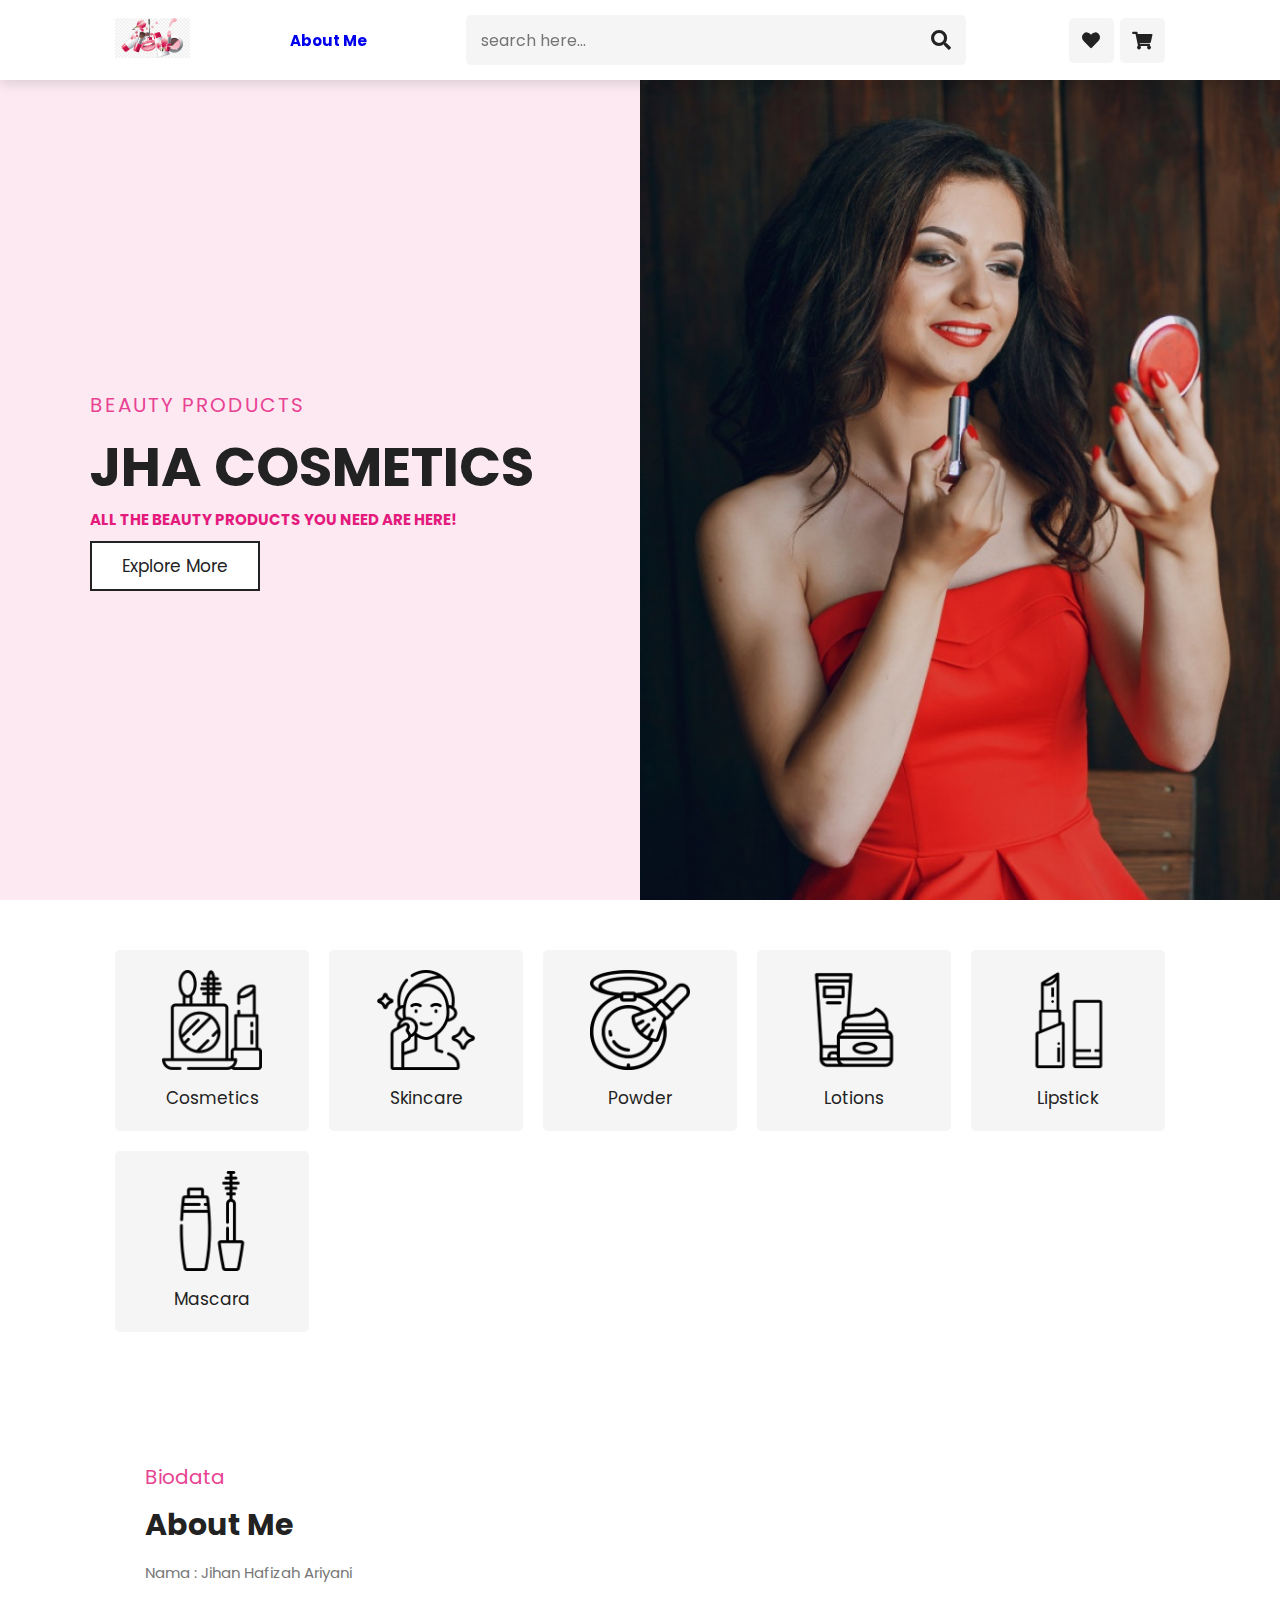
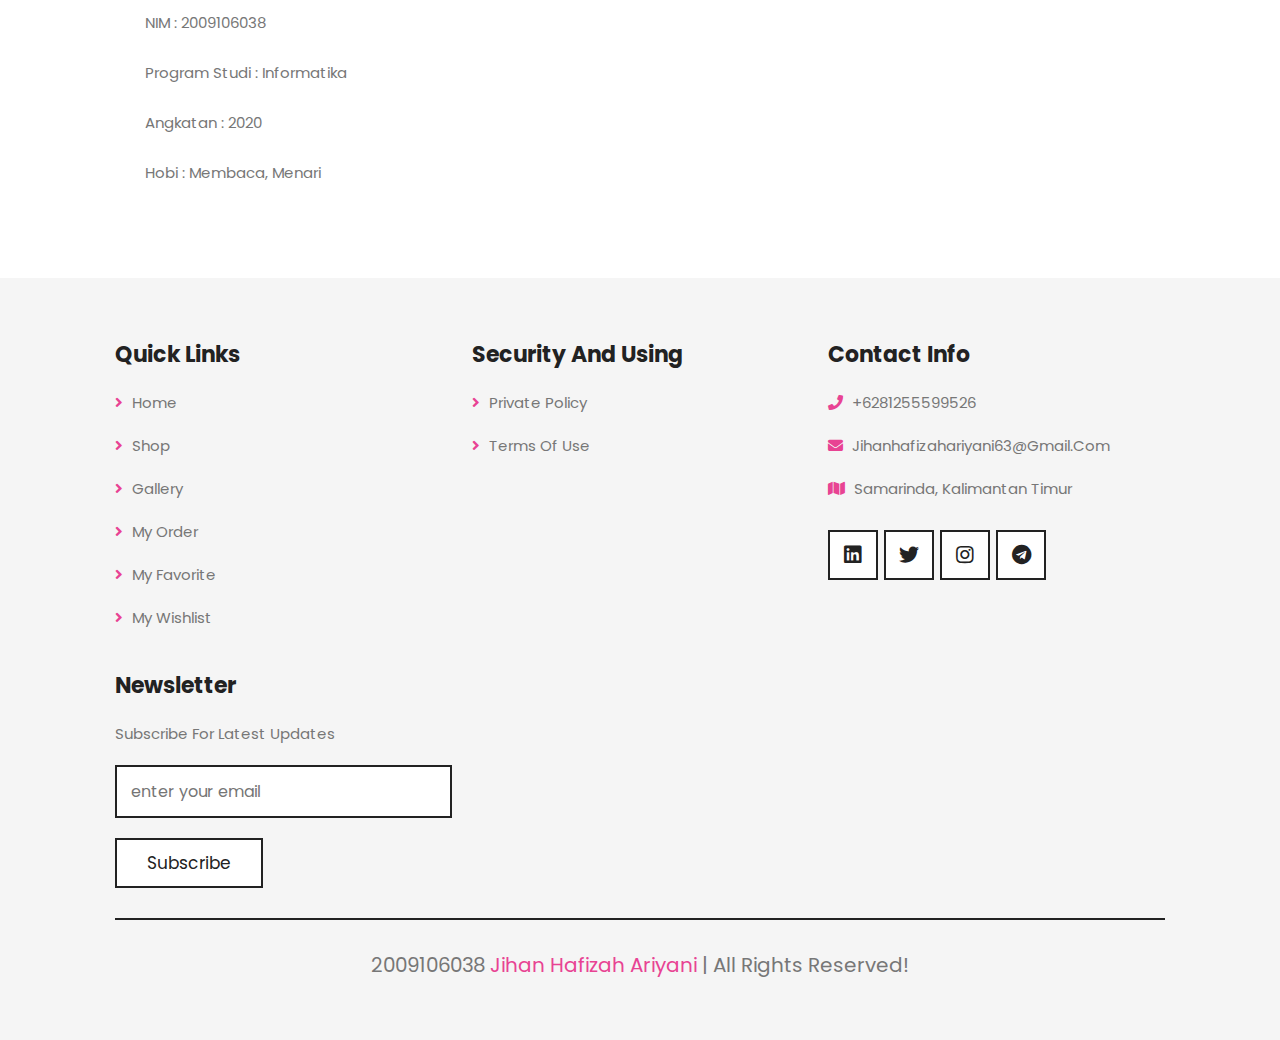
<file: index.html>
<!DOCTYPE html>
<html lang="en">
<head>
    <meta charset="UTF-8">
    <meta http-equiv="X-UA-Compatible" content="IE=edge">
    <meta name="viewport" content="width=device-width, initial-scale=1.0">
    <title>BEAUTY COSMETICS WEBSITE</title>
    <link rel="stylesheet" href="https://cdnjs.cloudflare.com/ajax/libs/font-awesome/5.15.4/css/all.min.css">
    <link rel="stylesheet" href="stylesheet/stylesheet.css">
</head>
<body>
<header class="header">
    <a href="#home" class="logo"> <img src="images/logo.png" alt=""> </a>
    <a href="#about"><h2>About Me</h2></a>
    <form action="" class="search-form">
        <input type="search" name="" placeholder="search here..." id="search-box">
        <label for="search-box" class="fas fa-search"></label>
    </form>
    <div class="icons">
        <div id="search-btn" class="fas fa-search"></div>
        <a href="#" class="fas fa-heart"></a>
        <a href="#category" class="fas fa-shopping-cart"></a>
    </div>
</header>
<section class="home" id="home">
    <div class="slide active">
        <div class="content">
            <img src="images/content-img-1.png" alt="">
            <span>Beauty Products</span>
            <h3>JHA cosmetics</h3>
            <h2>All the Beauty Products you need are here!</h2>
            <a href="#" class="btn">explore more</a>
        </div>
        <div class="image">
            <img src="images/home-img-1.png" alt="">
        </div>
    </div>
    <section class="category" id="category">
      <a href="#" class="box">
          <img src="images/category-1.png" alt="">
          <p>cosmetics</p>
      </a>
      <a href="#" class="box">
          <img src="images/category-2.png" alt="">
          <p>Skincare</p>
      </a>
      <a href="#" class="box">
          <img src="images/category-3.png" alt="">
          <p>powder</p>
      </a>
      <a href="#" class="box">
          <img src="images/category-4.png" alt="">
          <p>lotions</p>
      </a>
      <a href="#" class="box">
          <img src="images/category-5.png" alt="">
          <p>lipstick</p>
      </a>
      <a href="#" class="box">
          <img src="images/category-6.png" alt="">
          <p>mascara</p>
      </a>
  </section>
  <section class="about" id="about">
      <div class="content">
          <span>Biodata</span>
          <h3>About Me</h3>
          <p>Nama          : Jihan Hafizah Ariyani</p>
          <p>NIM           : 2009106038</p>
          <p>Program Studi : Informatika</p>
          <p>Angkatan      : 2020</p>
          <p>Hobi          : Membaca, menari</p>
      </div>
  </section>
<section class="footer">
    <div class="box-container">
        <div class="box">
            <h3>quick links</h3>
            <a class="link" href="#home"> <i class="fas fa-angle-right"></i> home</a>
            <a class="link" href="#shop"> <i class="fas fa-angle-right"></i> shop</a>
            <a class="link" href="#gallery"> <i class="fas fa-angle-right"></i> gallery</a>
            <a href="#" class="link"> <i class="fas fa-angle-right"></i> my order </a>
            <a href="#" class="link"> <i class="fas fa-angle-right"></i> my favorite </a>
            <a href="#" class="link"> <i class="fas fa-angle-right"></i> my wishlist </a>
        </div>
        <div class="box">
          <h3>Security and Using</h3>
          <a href="#" class="link"> <i class="fas fa-angle-right"></i> private policy </a>
          <a href="#" class="link"> <i class="fas fa-angle-right"></i> terms of use </a>
      </div>
        <div class="box">
            <h3>contact info</h3>
            <p> <i class="fas fa-phone"></i> +6281255599526 </p>
            <p> <i class="fas fa-envelope"></i> jihanhafizahariyani63@gmail.com </p>
            <p> <i class="fas fa-map"></i> Samarinda, Kalimantan Timur </p>
            <div class="share">
                <a href="#" class="fab fa-linkedin"></a>
                <a href="#" class="fab fa-twitter"></a>
                <a href="#" class="fab fa-instagram"></a>
                <a href="#" class="fab fa-telegram"></a>
            </div>
        </div>
        <div class="box">
            <h3>newsletter</h3>
            <p>subscribe for latest updates</p>
            <form action="">
                <input type="email" name="" placeholder="enter your email" id="" class="email">
                <input type="submit" value="subscribe" class="btn">
            </form>
        </div>
    </div>
    <div class="credit"> 2009106038 <span>Jihan Hafizah Ariyani</span> | all rights reserved! </div>
</section>
</body>
</html>
</file>
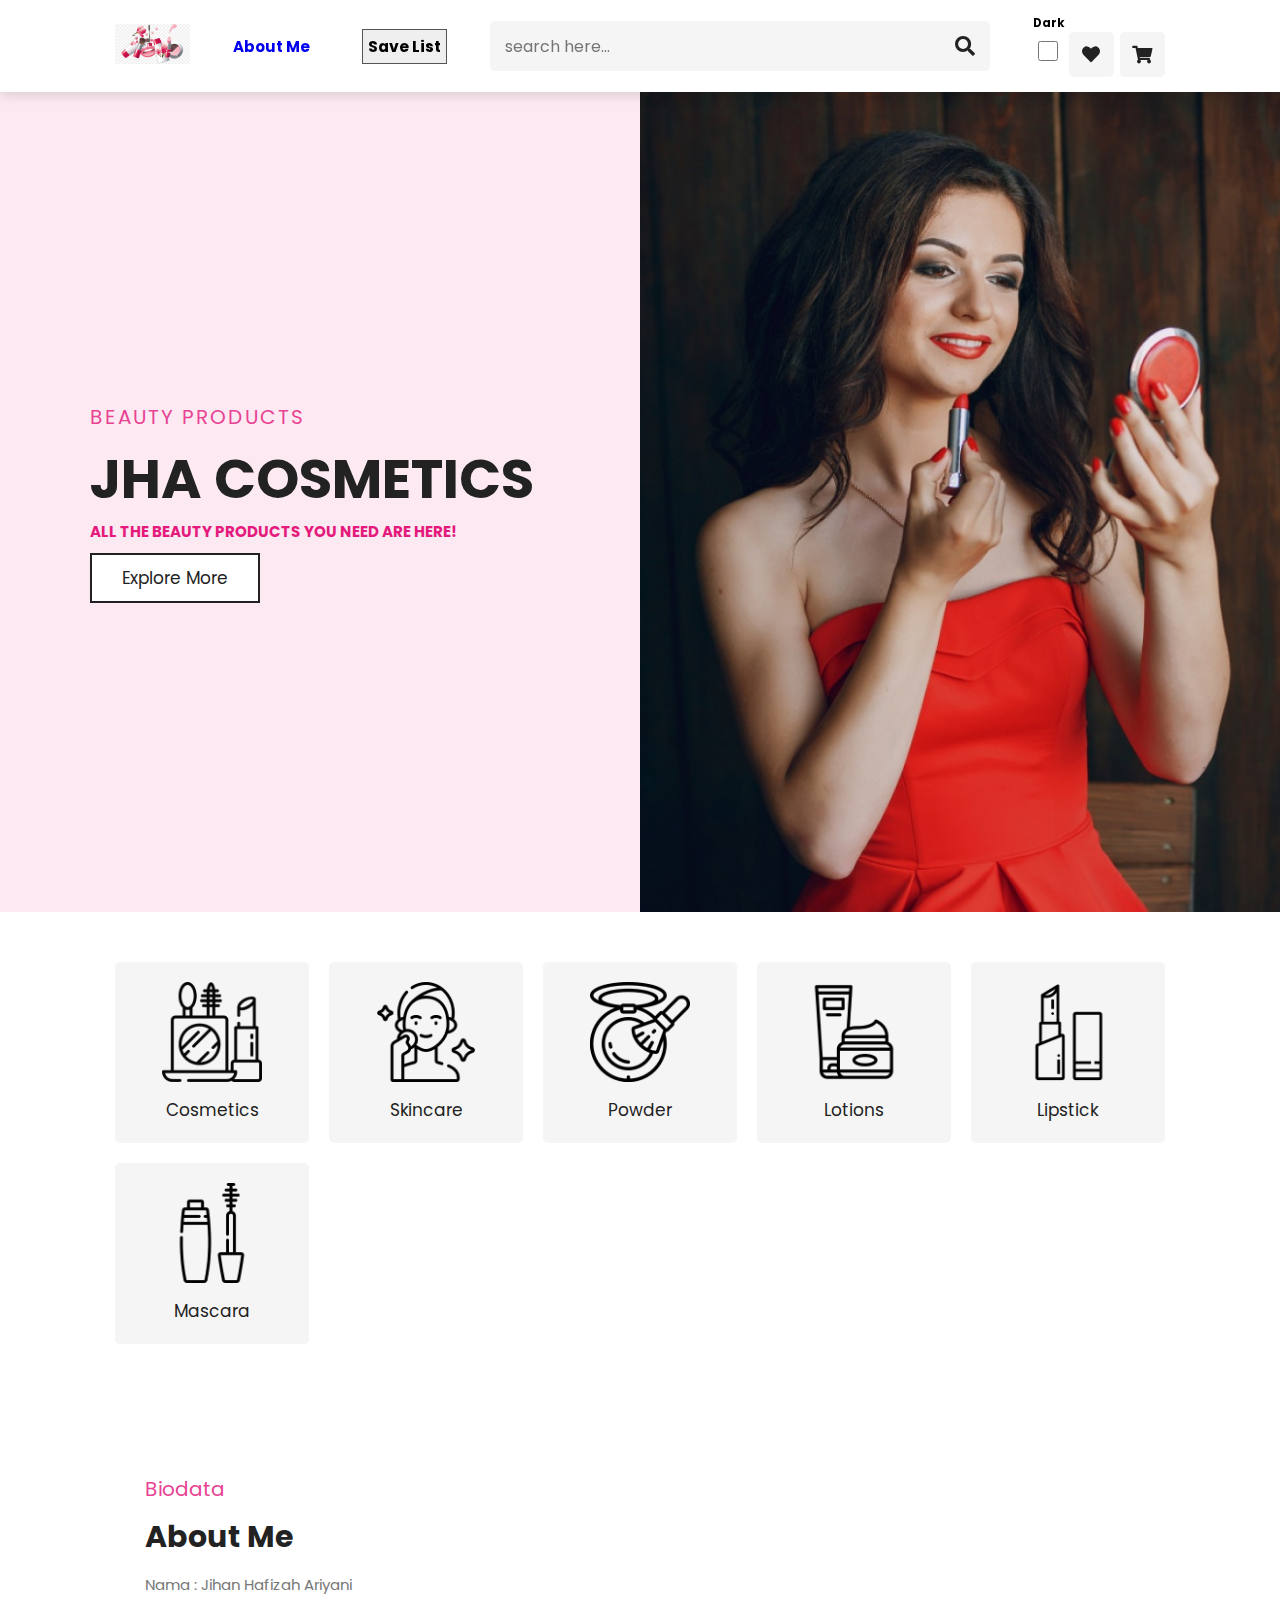
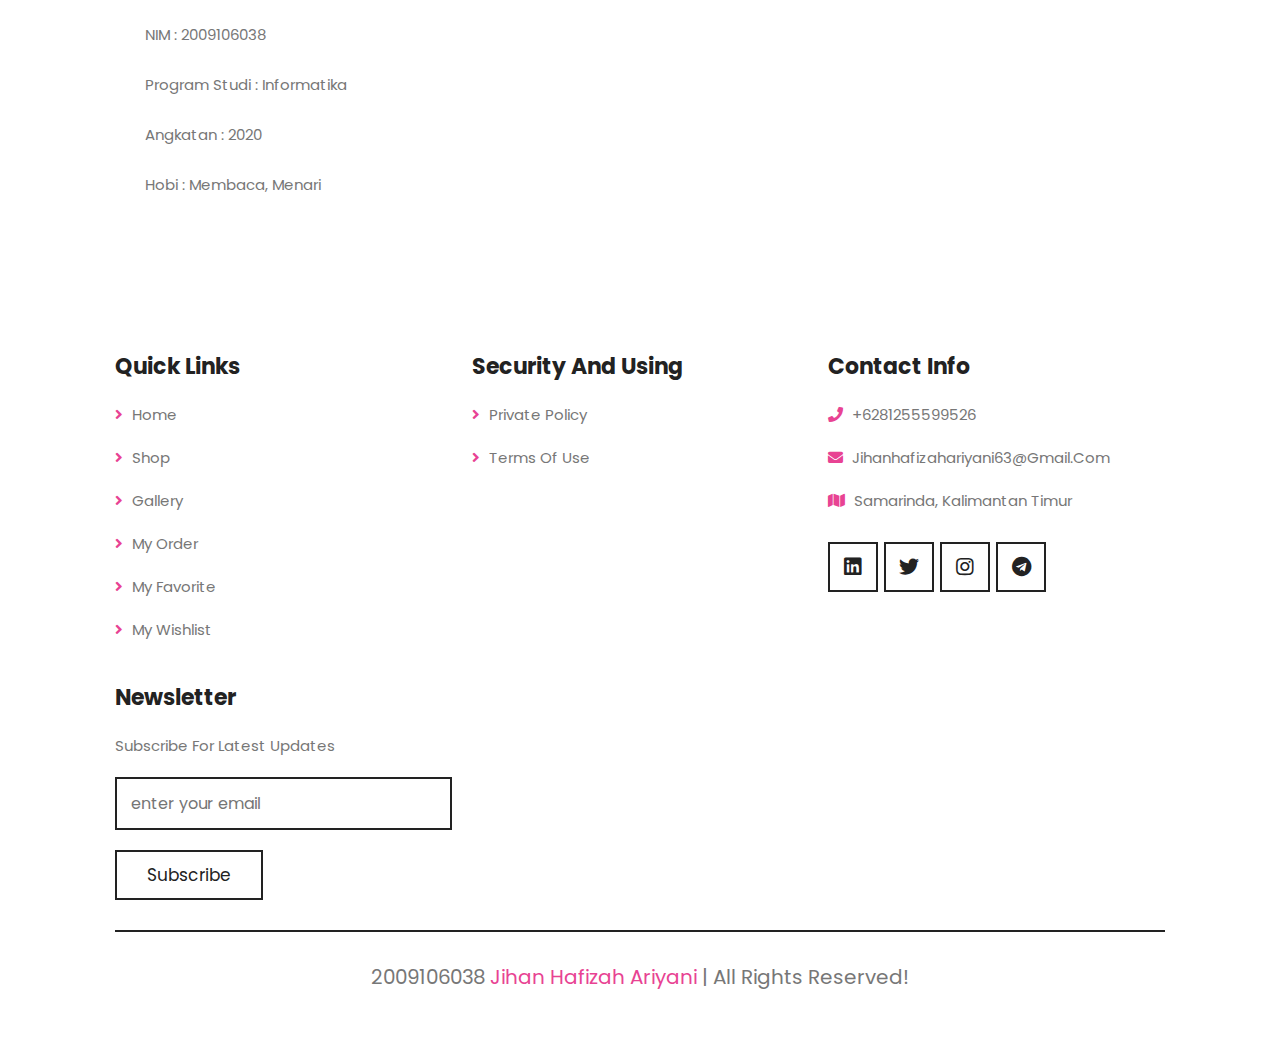
<file: posttest3/index.html>
<!DOCTYPE html>
<html lang="en">
<head>
    <meta charset="UTF-8">
    <meta http-equiv="X-UA-Compatible" content="IE=edge">
    <meta name="viewport" content="width=device-width, initial-scale=1.0">
    <title>BEAUTY COSMETICS WEBSITE</title>
    <link rel="stylesheet" href="https://cdnjs.cloudflare.com/ajax/libs/font-awesome/5.15.4/css/all.min.css">
    <link rel="stylesheet" href="stylesheet/stylesheet.css">
</head>
<body>
<header class="header">
    <a href="#home" class="logo"> <img src="images/logo.png" alt=""> </a>
    <a href="#about"><h2>About Me</h2></a>
    <button id="btn-double"><h3>Save List</h3></button>
    <form action="" class="search-form">
        <input type="search" name="" placeholder="search here..." id="search-box">
        <label for="search-box" class="fas fa-search"></label>
    </form>
    <div class="icons">
        <h3>Dark</h3>
        <input type="checkbox" id="darkToggle" class="darkToggle">
        <label for="darkToggle">
        <div id="search-btn" class="fas fa-search"></div>
        <a href="#" class="fas fa-heart"></a>
        <a href="#category" class="fas fa-shopping-cart"></a>
    </div>
</header>
<section class="home" id="home">
    <div class="slide active">
        <div class="content">
            <img src="images/content-img-1.png" alt="">
            <span>Beauty Products</span>
            <h3>JHA cosmetics</h3>
            <h2>All the Beauty Products you need are here!</h2>
            <a href="#" class="btn">explore more</a>
        </div>
        <div class="image">
            <img src="images/home-img-1.png" alt="">
        </div>
    </div>
    <section class="category" id="category">
      <a href="#" class="box">
          <img src="images/category-1.png" alt="">
          <p>cosmetics</p>
      </a>
      <a href="#" class="box">
          <img src="images/category-2.png" alt="">
          <p>Skincare</p>
      </a>
      <a href="#" class="box">
          <img src="images/category-3.png" alt="">
          <p>powder</p>
      </a>
      <a href="#" class="box">
          <img src="images/category-4.png" alt="">
          <p>lotions</p>
      </a>
      <a href="#" class="box">
          <img src="images/category-5.png" alt="">
          <p>lipstick</p>
      </a>
      <a href="#" class="box">
          <img src="images/category-6.png" alt="">
          <p>mascara</p>
      </a>
  </section>
  <section class="about" id="about">
      <div class="content">
          <span>Biodata</span>
          <h3>About Me</h3>
          <p>Nama          : Jihan Hafizah Ariyani</p>
          <p>NIM           : 2009106038</p>
          <p>Program Studi : Informatika</p>
          <p>Angkatan      : 2020</p>
          <p>Hobi          : Membaca, menari</p>
      </div>
  </section>
<section class="footer">
    <div class="box-container">
        <div class="box">
            <h3>quick links</h3>
            <a class="link" href="#home"> <i class="fas fa-angle-right"></i> home</a>
            <a class="link" href="#shop"> <i class="fas fa-angle-right"></i> shop</a>
            <a class="link" href="#gallery"> <i class="fas fa-angle-right"></i> gallery</a>
            <a href="#" class="link"> <i class="fas fa-angle-right"></i> my order </a>
            <a href="#" class="link"> <i class="fas fa-angle-right"></i> my favorite </a>
            <a href="#" class="link"> <i class="fas fa-angle-right"></i> my wishlist </a>
        </div>
        <div class="box">
          <h3>Security and Using</h3>
          <a href="#" class="link"> <i class="fas fa-angle-right"></i> private policy </a>
          <a href="#" class="link"> <i class="fas fa-angle-right"></i> terms of use </a>
      </div>
        <div class="box">
            <h3>contact info</h3>
            <p> <i class="fas fa-phone"></i> +6281255599526 </p>
            <p> <i class="fas fa-envelope"></i> jihanhafizahariyani63@gmail.com </p>
            <p> <i class="fas fa-map"></i> Samarinda, Kalimantan Timur </p>
            <div class="share">
                <a href="#" class="fab fa-linkedin"></a>
                <a href="#" class="fab fa-twitter"></a>
                <a href="#" class="fab fa-instagram"></a>
                <a href="#" class="fab fa-telegram"></a>
            </div>
        </div>
        <div class="box">
            <h3>newsletter</h3>
            <p>subscribe for latest updates</p>
            <form action="">
                <input type="email" name="" placeholder="enter your email" id="" class="email">
                <input type="submit" value="subscribe" class="btn">
            </form>
        </div>
    </div>
    <div class="credit"> 2009106038 <span>Jihan Hafizah Ariyani</span> | all rights reserved! </div>
</section>
<script>alert("Welcome to JHA Cosmetics!")</script>
<script src="js/javascript.js"></script>
</body>
</html>
</file>
<file: stylesheet/stylesheet.css>
@import url("https://fonts.googleapis.com/css2?family=Poppins:ital,wght@0,100;0,300;0,400;0,500;0,600;1,100;1,300&display=swap");
* {
  font-family: 'Poppins', sans-serif;
  margin: 0;
  padding: 0;
  -webkit-box-sizing: border-box;
          box-sizing: border-box;
  outline: none;
  border: none;
  text-decoration: none;
  text-transform: capitalize;
  -webkit-transition: all .2s linear;
  transition: all .2s linear;
}

html {
  font-size: 62.5%;
  overflow-x: hidden;
  scroll-behavior: smooth;
  scroll-padding-top: 6rem;
}

html::-webkit-scrollbar {
  width: 1rem;
}

html::-webkit-scrollbar-track {
  background: transparent;
}

html::-webkit-scrollbar-thumb {
  background: #e84393;
}

section {
  padding: 5rem 9%;
}

.btn {
  display: inline-block;
  margin-top: 1rem;
  border: 0.2rem solid #222;
  background: #fff;
  padding: 1rem 3rem;
  font-size: 1.7rem;
  cursor: pointer;
  color: #222;
}

.btn:hover {
  color: #fff;
  background: #e84393;
}

.heading {
  text-align: center;
  margin-bottom: 4rem;
}

.heading h1 {
  font-size: 3.5rem;
  color: #222;
}

.heading p {
  margin: 1rem auto;
  font-size: 1.5rem;
  color: #777;
  max-width: 50rem;
  line-height: 2;
}

@-webkit-keyframes fadeUp {
  0% {
    -webkit-transform: translateY(4rem);
            transform: translateY(4rem);
    opacity: 0;
  }
}

@keyframes fadeUp {
  0% {
    -webkit-transform: translateY(4rem);
            transform: translateY(4rem);
    opacity: 0;
  }
}

.header {
  padding: 1.5rem 9%;
  background: #fff;
  -webkit-box-shadow: 0 0.5rem 1rem rgba(0, 0, 0, 0.1);
          box-shadow: 0 0.5rem 1rem rgba(0, 0, 0, 0.1);
  display: -webkit-box;
  display: -ms-flexbox;
  display: flex;
  -webkit-box-align: center;
      -ms-flex-align: center;
          align-items: center;
  -webkit-box-pack: justify;
      -ms-flex-pack: justify;
          justify-content: space-between;
  position: -webkit-sticky;
  position: sticky;
  top: 0;
  left: 0;
  right: 0;
  z-index: 1000;
}

.header .logo img {
  height: 4rem;
}

.header .search-form {
  height: 5rem;
  width: 50rem;
  border-radius: .5rem;
  background: #f5f5f5;
  display: -webkit-box;
  display: -ms-flexbox;
  display: flex;
  -webkit-box-align: center;
      -ms-flex-align: center;
          align-items: center;
  padding: 0 1.5rem;
}

.header .search-form input {
  width: 100%;
  background: none;
  font-size: 1.6rem;
  color: #777;
  text-transform: none;
}

.header .search-form label {
  font-size: 2rem;
  margin-left: .7rem;
  color: #222;
  cursor: pointer;
}

.header .search-form label:hover {
  color: #e84393;
}

.header .icons a,
.header .icons div {
  height: 4.5rem;
  width: 4.5rem;
  line-height: 4.5rem;
  text-align: center;
  background: #f5f5f5;
  color: #222;
  cursor: pointer;
  font-size: 1.8rem;
  margin-left: .3rem;
  border-radius: .5rem;
}

.header .icons a:hover,
.header .icons div:hover {
  background: #e84393;
  color: #fff;
}

.header #search-btn {
  display: none;
}

.home {
  padding: 0;
}

.home .slide {
  display: none;
  height: calc(100vh - 8rem);
}

.home .slide.active {
  display: -webkit-box;
  display: -ms-flexbox;
  display: flex;
}

.home .slide .content {
  width: 50%;
  padding: 2rem 7%;
  display: -webkit-box;
  display: -ms-flexbox;
  display: flex;
  -webkit-box-orient: vertical;
  -webkit-box-direction: normal;
      -ms-flex-flow: column;
          flex-flow: column;
  -webkit-box-pack: center;
      -ms-flex-pack: center;
          justify-content: center;
  -webkit-box-align: start;
      -ms-flex-align: start;
          align-items: flex-start;
  background: #fce9f2;
  position: relative;
}

.home .slide .content img {
  height: 25rem;
  width: 25rem;
  margin-bottom: 2rem;
  -webkit-animation: fadeUp .2s linear backwards .2s;
          animation: fadeUp .2s linear backwards .2s;
  display: none;
}

.home .slide .content span {
  color: #e84393;
  display: block;
  font-size: 2rem;
  padding-bottom: .5rem;
  letter-spacing: .2rem;
  text-transform: uppercase;
  -webkit-animation: fadeUp .2s linear backwards .4s;
          animation: fadeUp .2s linear backwards .4s;
}

.home .slide .content h3 {
  font-size: 5.5rem;
  text-transform: uppercase;
  color: #222;
  -webkit-animation: fadeUp .2s linear backwards .6s;
          animation: fadeUp .2s linear backwards .6s;
}

.home .slide .content h2 {
  font-size: 1.5rem;
  text-transform: uppercase;
  color: #e41a7c;
  -webkit-animation: fadeUp .2s linear backwards .6s;
          animation: fadeUp .2s linear backwards .6s;
}

.home .slide .content .btn {
  -webkit-animation: fadeUp .2s linear backwards .8s;
          animation: fadeUp .2s linear backwards .8s;
}

.home .slide .content .controls {
  position: absolute;
  bottom: 12%;
  right: -7rem;
}

.home .slide .content .controls div {
  height: 5rem;
  width: 5rem;
  line-height: 5rem;
  text-align: center;
  font-size: 3rem;
  background: #fff;
  color: #222;
  margin: 0 1rem;
  -webkit-box-shadow: 0 0.5rem 1rem rgba(0, 0, 0, 0.1);
          box-shadow: 0 0.5rem 1rem rgba(0, 0, 0, 0.1);
  cursor: pointer;
}

.home .slide .content .controls div:hover {
  background: #e84393;
  color: #fff;
  -webkit-transform: scale(1.1);
          transform: scale(1.1);
}

.home .slide .image {
  width: 50%;
}

.home .slide .image img {
  height: 100%;
  width: 100%;
  -o-object-fit: cover;
     object-fit: cover;
}

.category {
  display: -ms-grid;
  display: grid;
  -ms-grid-columns: (minmax(16rem, 1fr))[auto-fit];
      grid-template-columns: repeat(auto-fit, minmax(16rem, 1fr));
  gap: 2rem;
}

.category .box {
  padding: 2rem;
  border-radius: .5rem;
  background: #f5f5f5;
  text-align: center;
}

.category .box:hover {
  background: #222;
}

.category .box:hover img {
  -webkit-filter: invert(1);
          filter: invert(1);
}

.category .box:hover p {
  color: #fff;
}

.category .box img {
  height: 10rem;
  margin-bottom: 1rem;
}

.category .box p {
  font-size: 1.7rem;
  color: #222;
}

.about {
  background: url(../images/about-bg.jpg) no-repeat;
  background-size: cover;
  background-position: center;
  background-attachment: fixed;
  display: -webkit-box;
  display: -ms-flexbox;
  display: flex;
  -webkit-box-align: center;
      -ms-flex-align: center;
          align-items: center;
}

.about .content {
  width: 55rem;
  background: #fff;
  padding: 3rem;
}

.about .content span {
  color: #e84393;
  font-size: 2rem;
}

.about .content h3 {
  padding-top: 1rem;
  font-size: 3rem;
  color: #222;
}

.about .content p {
  font-size: 1.5rem;
  color: #777;
  line-height: 2;
  padding: 1rem 0;
}

.footer {
  background: #f5f5f5;
}

.footer .box-container {
  display: -ms-grid;
  display: grid;
  -ms-grid-columns: (minmax(25rem, 1fr))[auto-fit];
      grid-template-columns: repeat(auto-fit, minmax(25rem, 1fr));
  gap: 2rem;
}

.footer .box-container .box h3 {
  font-size: 2.2rem;
  color: #222;
  padding: 1rem 0;
}

.footer .box-container .box .link {
  padding: 1rem 0;
  display: block;
  font-size: 1.5rem;
  color: #777;
}

.footer .box-container .box .link i {
  padding-right: .5rem;
  color: #e84393;
}

.footer .box-container .box .link:hover {
  color: #e84393;
}

.footer .box-container .box .link:hover i {
  padding-right: 2rem;
}

.footer .box-container .box p {
  font-size: 1.5rem;
  color: #777;
  padding: 1rem 0;
}

.footer .box-container .box p i {
  padding-right: .5rem;
  color: #e84393;
}

.footer .box-container .box .share {
  margin-top: 2rem;
}

.footer .box-container .box .share a {
  height: 5rem;
  width: 5rem;
  background: #fff;
  border: 0.2rem solid #222;
  font-size: 2rem;
  line-height: 4.5rem;
  color: #222;
  text-align: center;
  margin-right: .3rem;
}

.footer .box-container .box .share a:hover {
  background: #e84393;
  color: #fff;
}

.footer .box-container .box form .email {
  width: 100%;
  border: 0.2rem solid #222;
  padding: 1.2rem 1.4rem;
  font-size: 1.6rem;
  color: #777;
  text-transform: none;
  margin: 1rem 0;
}

.footer .credit {
  text-align: center;
  font-size: 2rem;
  margin-top: 3rem;
  padding: 1rem;
  border-top: 0.2rem solid #222;
  padding-top: 3rem;
  color: #777;
}

.footer .credit span {
  color: #e84393;
}
</file>
<file: posttest3/stylesheet/stylesheet.css>
@import url("https://fonts.googleapis.com/css2?family=Poppins:ital,wght@0,100;0,300;0,400;0,500;0,600;1,100;1,300&display=swap");
* {
  font-family: 'Poppins', sans-serif;
  margin: 0;
  padding: 0;
  -webkit-box-sizing: border-box;
          box-sizing: border-box;
  outline: none;
  border: none;
  text-decoration: none;
  text-transform: capitalize;
  -webkit-transition: all .2s linear;
  transition: all .2s linear;
}

html {
  font-size: 62.5%;
  overflow-x: hidden;
  scroll-behavior: smooth;
  scroll-padding-top: 6rem;
}

html::-webkit-scrollbar {
  width: 1rem;
}

html::-webkit-scrollbar-track {
  background: transparent;
}

html::-webkit-scrollbar-thumb {
  background: #e84393;
}

button{
  cursor: pointer;
  border: 1px solid #555;
  text-align: center;
  padding: 5px;
  margin-left: 8px;
}

code {
  color: firebrick;
}

.darkToggle {
  width: 30px;
  height: 20px;
  background: white;
  border-radius: 3px;
  border: 2px solid #555;
}

.darkToggle:checked {
  background: #333;
}

.dark {
  color: white;
  background: #444;
}

section {
  padding: 5rem 9%;
}

.btn {
  display: inline-block;
  margin-top: 1rem;
  border: 0.2rem solid #222;
  background: #fff;
  padding: 1rem 3rem;
  font-size: 1.7rem;
  cursor: pointer;
  color: #222;
}

.btn:hover {
  color: #fff;
  background: #e84393;
}

.heading {
  text-align: center;
  margin-bottom: 4rem;
}

.heading h1 {
  font-size: 3.5rem;
  color: #222;
}

.heading p {
  margin: 1rem auto;
  font-size: 1.5rem;
  color: #777;
  max-width: 50rem;
  line-height: 2;
}

@-webkit-keyframes fadeUp {
  0% {
    -webkit-transform: translateY(4rem);
            transform: translateY(4rem);
    opacity: 0;
  }
}

@keyframes fadeUp {
  0% {
    -webkit-transform: translateY(4rem);
            transform: translateY(4rem);
    opacity: 0;
  }
}

.header {
  padding: 1.5rem 9%;
  -webkit-box-shadow: 0 0.5rem 1rem rgba(0, 0, 0, 0.1);
          box-shadow: 0 0.5rem 1rem rgba(0, 0, 0, 0.1);
  display: -webkit-box;
  display: -ms-flexbox;
  display: flex;
  -webkit-box-align: center;
      -ms-flex-align: center;
          align-items: center;
  -webkit-box-pack: justify;
      -ms-flex-pack: justify;
          justify-content: space-between;
  position: -webkit-sticky;
  position: sticky;
  top: 0;
  left: 0;
  right: 0;
  z-index: 1000;
}

.header .logo img {
  height: 4rem;
}

.header .search-form {
  height: 5rem;
  width: 50rem;
  border-radius: .5rem;
  background: #f5f5f5;
  display: -webkit-box;
  display: -ms-flexbox;
  display: flex;
  -webkit-box-align: center;
      -ms-flex-align: center;
          align-items: center;
  padding: 0 1.5rem;
}

.header .search-form input {
  width: 100%;
  background: none;
  font-size: 1.6rem;
  color: #777;
  text-transform: none;
}

.header .search-form label {
  font-size: 2rem;
  margin-left: .7rem;
  color: #222;
  cursor: pointer;
}

.header .search-form label:hover {
  color: #e84393;
}

.header .icons a,
.header .icons div {
  height: 4.5rem;
  width: 4.5rem;
  line-height: 4.5rem;
  text-align: center;
  background: #f5f5f5;
  color: #222;
  cursor: pointer;
  font-size: 1.8rem;
  margin-left: .3rem;
  border-radius: .5rem;
}

.header .icons a:hover,
.header .icons div:hover {
  background: #e84393;
  color: #fff;
}

.header #search-btn {
  display: none;
}

.home {
  padding: 0;
}

.home .slide {
  display: none;
  height: calc(100vh - 8rem);
}

.home .slide.active {
  display: -webkit-box;
  display: -ms-flexbox;
  display: flex;
}

.home .slide .content {
  width: 50%;
  padding: 2rem 7%;
  display: -webkit-box;
  display: -ms-flexbox;
  display: flex;
  -webkit-box-orient: vertical;
  -webkit-box-direction: normal;
      -ms-flex-flow: column;
          flex-flow: column;
  -webkit-box-pack: center;
      -ms-flex-pack: center;
          justify-content: center;
  -webkit-box-align: start;
      -ms-flex-align: start;
          align-items: flex-start;
  background: #fce9f2;
  position: relative;
}

.home .slide .content img {
  height: 25rem;
  width: 25rem;
  margin-bottom: 2rem;
  -webkit-animation: fadeUp .2s linear backwards .2s;
          animation: fadeUp .2s linear backwards .2s;
  display: none;
}

.home .slide .content span {
  color: #e84393;
  display: block;
  font-size: 2rem;
  padding-bottom: .5rem;
  letter-spacing: .2rem;
  text-transform: uppercase;
  -webkit-animation: fadeUp .2s linear backwards .4s;
          animation: fadeUp .2s linear backwards .4s;
}

.home .slide .content h3 {
  font-size: 5.5rem;
  text-transform: uppercase;
  color: #222;
  -webkit-animation: fadeUp .2s linear backwards .6s;
          animation: fadeUp .2s linear backwards .6s;
}

.home .slide .content h2 {
  font-size: 1.5rem;
  text-transform: uppercase;
  color: #e41a7c;
  -webkit-animation: fadeUp .2s linear backwards .6s;
          animation: fadeUp .2s linear backwards .6s;
}

.home .slide .content .btn {
  -webkit-animation: fadeUp .2s linear backwards .8s;
          animation: fadeUp .2s linear backwards .8s;
}

.home .slide .content .controls {
  position: absolute;
  bottom: 12%;
  right: -7rem;
}

.home .slide .content .controls div {
  height: 5rem;
  width: 5rem;
  line-height: 5rem;
  text-align: center;
  font-size: 3rem;
  background: #fff;
  color: #222;
  margin: 0 1rem;
  -webkit-box-shadow: 0 0.5rem 1rem rgba(0, 0, 0, 0.1);
          box-shadow: 0 0.5rem 1rem rgba(0, 0, 0, 0.1);
  cursor: pointer;
}

.home .slide .content .controls div:hover {
  background: #e84393;
  color: #fff;
  -webkit-transform: scale(1.1);
          transform: scale(1.1);
}

.home .slide .image {
  width: 50%;
}

.home .slide .image img {
  height: 100%;
  width: 100%;
  -o-object-fit: cover;
     object-fit: cover;
}

.category {
  display: -ms-grid;
  display: grid;
  -ms-grid-columns: (minmax(16rem, 1fr))[auto-fit];
      grid-template-columns: repeat(auto-fit, minmax(16rem, 1fr));
  gap: 2rem;
}

.category .box {
  padding: 2rem;
  border-radius: .5rem;
  background: #f5f5f5;
  text-align: center;
}

.category .box:hover {
  background: #222;
}

.category .box:hover img {
  -webkit-filter: invert(1);
          filter: invert(1);
}

.category .box:hover p {
  color: #fff;
}

.category .box img {
  height: 10rem;
  margin-bottom: 1rem;
}

.category .box p {
  font-size: 1.7rem;
  color: #222;
}

.about {
  background: url(../images/about-bg.jpg) no-repeat;
  background-size: cover;
  background-position: center;
  background-attachment: fixed;
  display: -webkit-box;
  display: -ms-flexbox;
  display: flex;
  -webkit-box-align: center;
      -ms-flex-align: center;
          align-items: center;
}

.about .content {
  width: 55rem;
  background: #fff;
  padding: 3rem;
}

.about .content span {
  color: #e84393;
  font-size: 2rem;
}

.about .content h3 {
  padding-top: 1rem;
  font-size: 3rem;
  color: #222;
}

.about .content p {
  font-size: 1.5rem;
  color: #777;
  line-height: 2;
  padding: 1rem 0;
}

.footer .box-container {
  display: -ms-grid;
  display: grid;
  -ms-grid-columns: (minmax(25rem, 1fr))[auto-fit];
      grid-template-columns: repeat(auto-fit, minmax(25rem, 1fr));
  gap: 2rem;
}

.footer .box-container .box h3 {
  font-size: 2.2rem;
  color: #222;
  padding: 1rem 0;
}

.footer .box-container .box .link {
  padding: 1rem 0;
  display: block;
  font-size: 1.5rem;
  color: #777;
}

.footer .box-container .box .link i {
  padding-right: .5rem;
  color: #e84393;
}

.footer .box-container .box .link:hover {
  color: #e84393;
}

.footer .box-container .box .link:hover i {
  padding-right: 2rem;
}

.footer .box-container .box p {
  font-size: 1.5rem;
  color: #777;
  padding: 1rem 0;
}

.footer .box-container .box p i {
  padding-right: .5rem;
  color: #e84393;
}

.footer .box-container .box .share {
  margin-top: 2rem;
}

.footer .box-container .box .share a {
  height: 5rem;
  width: 5rem;
  background: #fff;
  border: 0.2rem solid #222;
  font-size: 2rem;
  line-height: 4.5rem;
  color: #222;
  text-align: center;
  margin-right: .3rem;
}

.footer .box-container .box .share a:hover {
  background: #e84393;
  color: #fff;
}

.footer .box-container .box form .email {
  width: 100%;
  border: 0.2rem solid #222;
  padding: 1.2rem 1.4rem;
  font-size: 1.6rem;
  color: #777;
  text-transform: none;
  margin: 1rem 0;
}

.footer .credit {
  text-align: center;
  font-size: 2rem;
  margin-top: 3rem;
  padding: 1rem;
  border-top: 0.2rem solid #222;
  padding-top: 3rem;
  color: #777;
}

.footer .credit span {
  color: #e84393;
}
</file>
